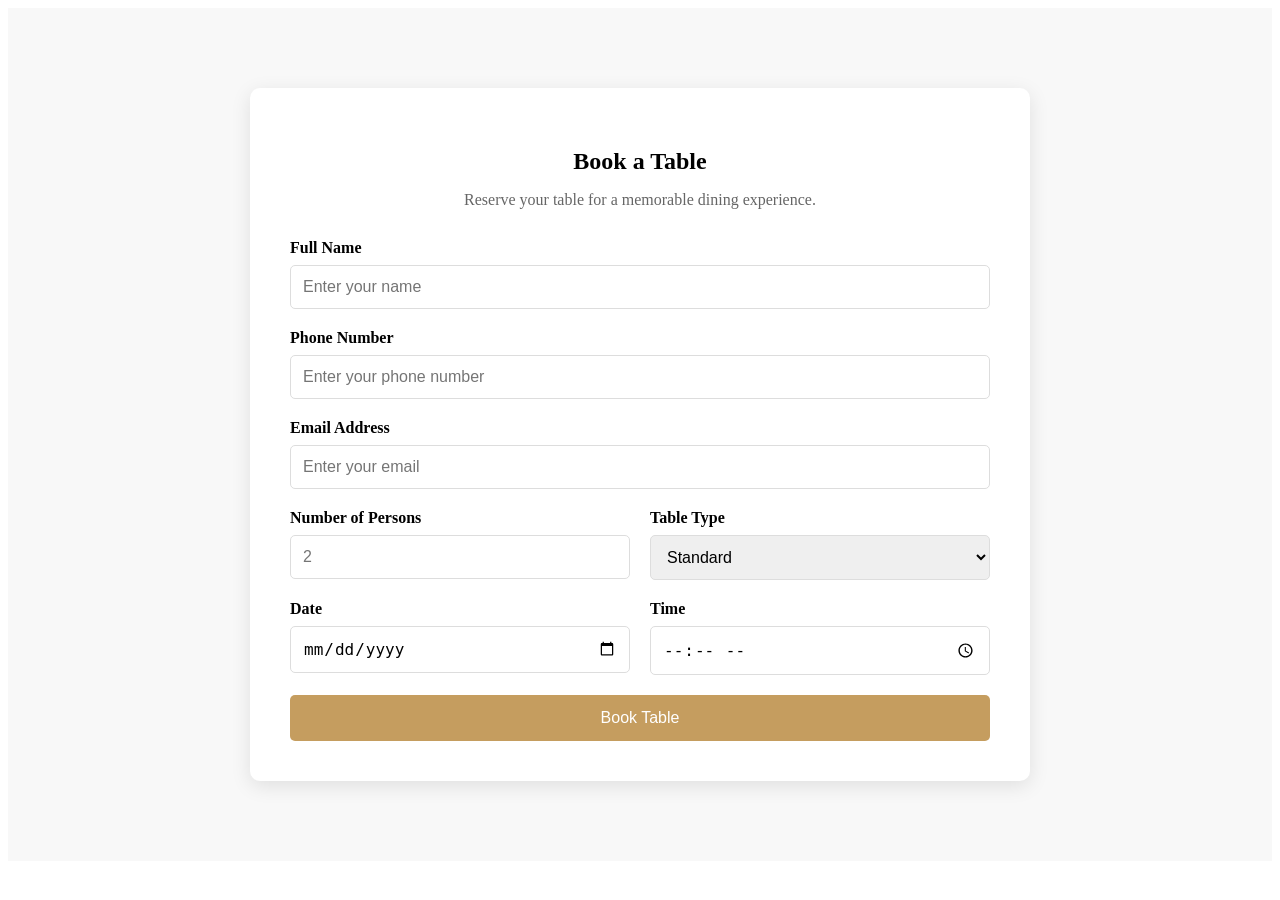
<file: images/login.html>
<!DOCTYPE html>
<html lang="en">

<head>
    <meta charset="UTF-8">
    <meta name="viewport" content="width=device-width, initial-scale=1.0">
    <title>Document</title>
    <style>
        .reservation {
            padding: 80px 20px;
            background: #f8f8f8;
            display: flex;
            justify-content: center;
        }

        .booking-form {
            width: 100%;
            max-width: 700px;
            background: #fff;
            padding: 40px;
            border-radius: 10px;
            box-shadow: 0 5px 20px rgba(0, 0, 0, 0.1);
        }

        .booking-form h2 {
            text-align: center;
            margin-bottom: 10px;
        }

        .booking-form p {
            text-align: center;
            margin-bottom: 30px;
            color: #666;
        }

        .form-group {
            display: flex;
            flex-direction: column;
            margin-bottom: 20px;
        }

        .form-group label {
            margin-bottom: 8px;
            font-weight: 600;
        }

        .form-group input,
        .form-group select {
            padding: 12px;
            border: 1px solid #ddd;
            border-radius: 5px;
            font-size: 16px;
        }

        .row {
            display: grid;
            grid-template-columns: 1fr 1fr;
            gap: 20px;
        }

        .btn-book {
            width: 100%;
            padding: 14px;
            background: #c59d5f;
            color: white;
            border: none;
            border-radius: 5px;
            font-size: 16px;
            cursor: pointer;
            transition: 0.3s;
        }

        .btn-book:hover {
            background: #a57f45;
        }

        @media(max-width:768px) {
            .row {
                grid-template-columns: 1fr;
            }

            .booking-form {
                padding: 25px;
            }
        }
    </style>
</head>

<body>
    <section class="reservation">
        <div class="booking-form">
            <h2>Book a Table</h2>
            <p>Reserve your table for a memorable dining experience.</p>

            <form>
                <div class="form-group">
                    <label for="name">Full Name</label>
                    <input type="text" id="name" placeholder="Enter your name" required>
                </div>

                <div class="form-group">
                    <label for="phone">Phone Number</label>
                    <input type="tel" id="phone" placeholder="Enter your phone number" required>
                </div>

                <div class="form-group">
                    <label for="email">Email Address</label>
                    <input type="email" id="email" placeholder="Enter your email" required>
                </div>

                <div class="row">
                    <div class="form-group">
                        <label for="persons">Number of Persons</label>
                        <input type="number" id="persons" min="1" placeholder="2">
                    </div>

                    <div class="form-group">
                        <label for="table">Table Type</label>
                        <select id="table">
                            <option>Standard</option>
                            <option>Family</option>
                            <option>VIP</option>
                            <option>Outdoor</option>
                        </select>
                    </div>
                </div>

                <div class="row">
                    <div class="form-group">
                        <label for="date">Date</label>
                        <input type="date" id="date">
                    </div>

                    <div class="form-group">
                        <label for="time">Time</label>
                        <input type="time" id="time">
                    </div>
                </div>

                <button type="submit" class="btn-book">
                    Book Table
                </button>
            </form>
        </div>
    </section>
</body>

</html>
</file>
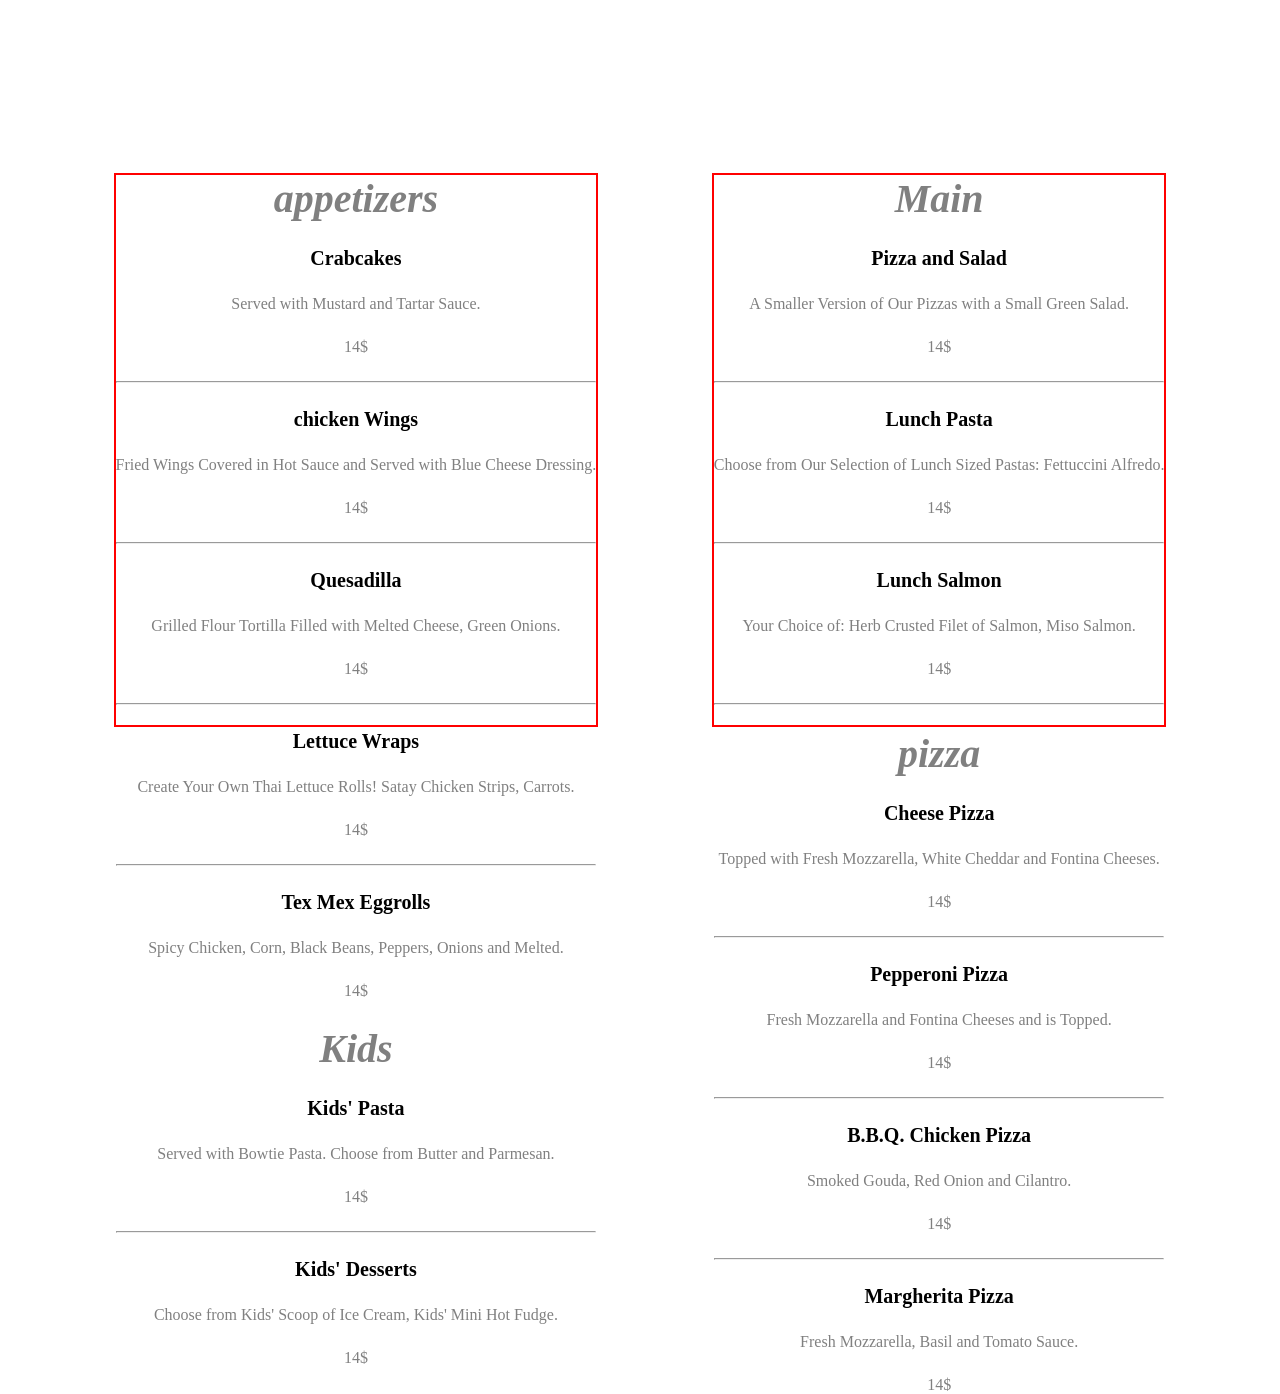
<file: images/lunch.html>
<!DOCTYPE html>
<html lang="en">

<head>
    <meta charset="UTF-8">
    <meta name="viewport" content="width=device-width, initial-scale=1.0">
    <title>Document</title>
</head>
<style>
    *{
        padding: 0%;
        margin: 0%;
    }
    .container{
        height: 100vh;
        width: 100%;
        /* border: 2px solid black; */
        display: flex;
        justify-content: center;
        align-items: center;
        justify-content: space-evenly;


        .box{
            height: 550px;
            /* width: 500px; */
            border: 2px solid red;
            display: flex;
            text-align: center;
            gap: 25px;
            flex-direction: column; 

            h1{
                font-style: oblique;
                font-family: initial;
                font-style: italic;
                font-size: 40px;
                color: gray;
            }

            h4{
                font-size: 20px;
            }
            p{
                color: gray;
            }
        }
    }
</style>

<body>
    <div class="container">
        <div class="box">
            <h1>appetizers</h1>
            <h4>Crabcakes</h4>
            <p>Served with Mustard and Tartar Sauce.</p>
            <p>14$</p>
            <hr class="dotted-line">
            <h4>chicken Wings</h4>
            <p>Fried Wings Covered in Hot Sauce and Served with Blue Cheese Dressing.</p>
            <p>14$</p>
            <hr class="dotted-line">
            <h4>Quesadilla</h4>
            <p>Grilled Flour Tortilla Filled with Melted Cheese, Green Onions.</p>
            <p>14$</p>
            <hr class="dotted-line">
            <h4>Lettuce Wraps</h4>
            <p>Create Your Own Thai Lettuce Rolls! Satay Chicken Strips, Carrots.</p>
            <p>14$</p>
            <hr class="dotted-line">
            <h4>Tex Mex Eggrolls</h4>
            <p>Spicy Chicken, Corn, Black Beans, Peppers, Onions and Melted.</p>
            <p>14$</p>
            <h1>Kids</h1>
            <h4>Kids' Pasta</h4>
            <p>Served with Bowtie Pasta. Choose from Butter and Parmesan.</p>
            <p>14$</p>
            <hr class="dotted-line">
            <h4>Kids' Desserts</h4>
            <p>Choose from Kids' Scoop of Ice Cream, Kids' Mini Hot Fudge.</p>
            <p>14$</p>

        </div>
        <div class="box">
            <h1>Main</h1>
            <h4>Pizza and Salad</h4>
            <p>A Smaller Version of Our Pizzas with a Small Green Salad.</p>
            <p>14$</p>
            <hr class="dotted-line">
            <h4>Lunch Pasta</h4>
            <p>Choose from Our Selection of Lunch Sized Pastas: Fettuccini Alfredo.</p>
            <p>14$</p>
            <hr class="dotted-line">
            <h4>Lunch Salmon</h4>
            <p>Your Choice of: Herb Crusted Filet of Salmon, Miso Salmon.</p>
            <p>14$</p>
            <hr class="dotted-line">
            <h1>pizza</h1>
            <h4>Cheese Pizza</h4>
            <p>Topped with Fresh Mozzarella, White Cheddar and Fontina Cheeses.</p>
            <p>14$</p>
            <hr class="dotted-line">
            <h4>Pepperoni Pizza</h4>
            <p>Fresh Mozzarella and Fontina Cheeses and is Topped.</p>
            <p>14$</p>
            <hr class="dotted-line">
            <h4>B.B.Q. Chicken Pizza</h4>
            <p>Smoked Gouda, Red Onion and Cilantro.</p>
            <p>14$</p>
              <hr class="dotted-line">
              <h4>Margherita Pizza</h4>
              <p>Fresh Mozzarella, Basil and Tomato Sauce.</p>
              <p>14$</p>
        </div>
    </div>
</body>

</html>
</file>
